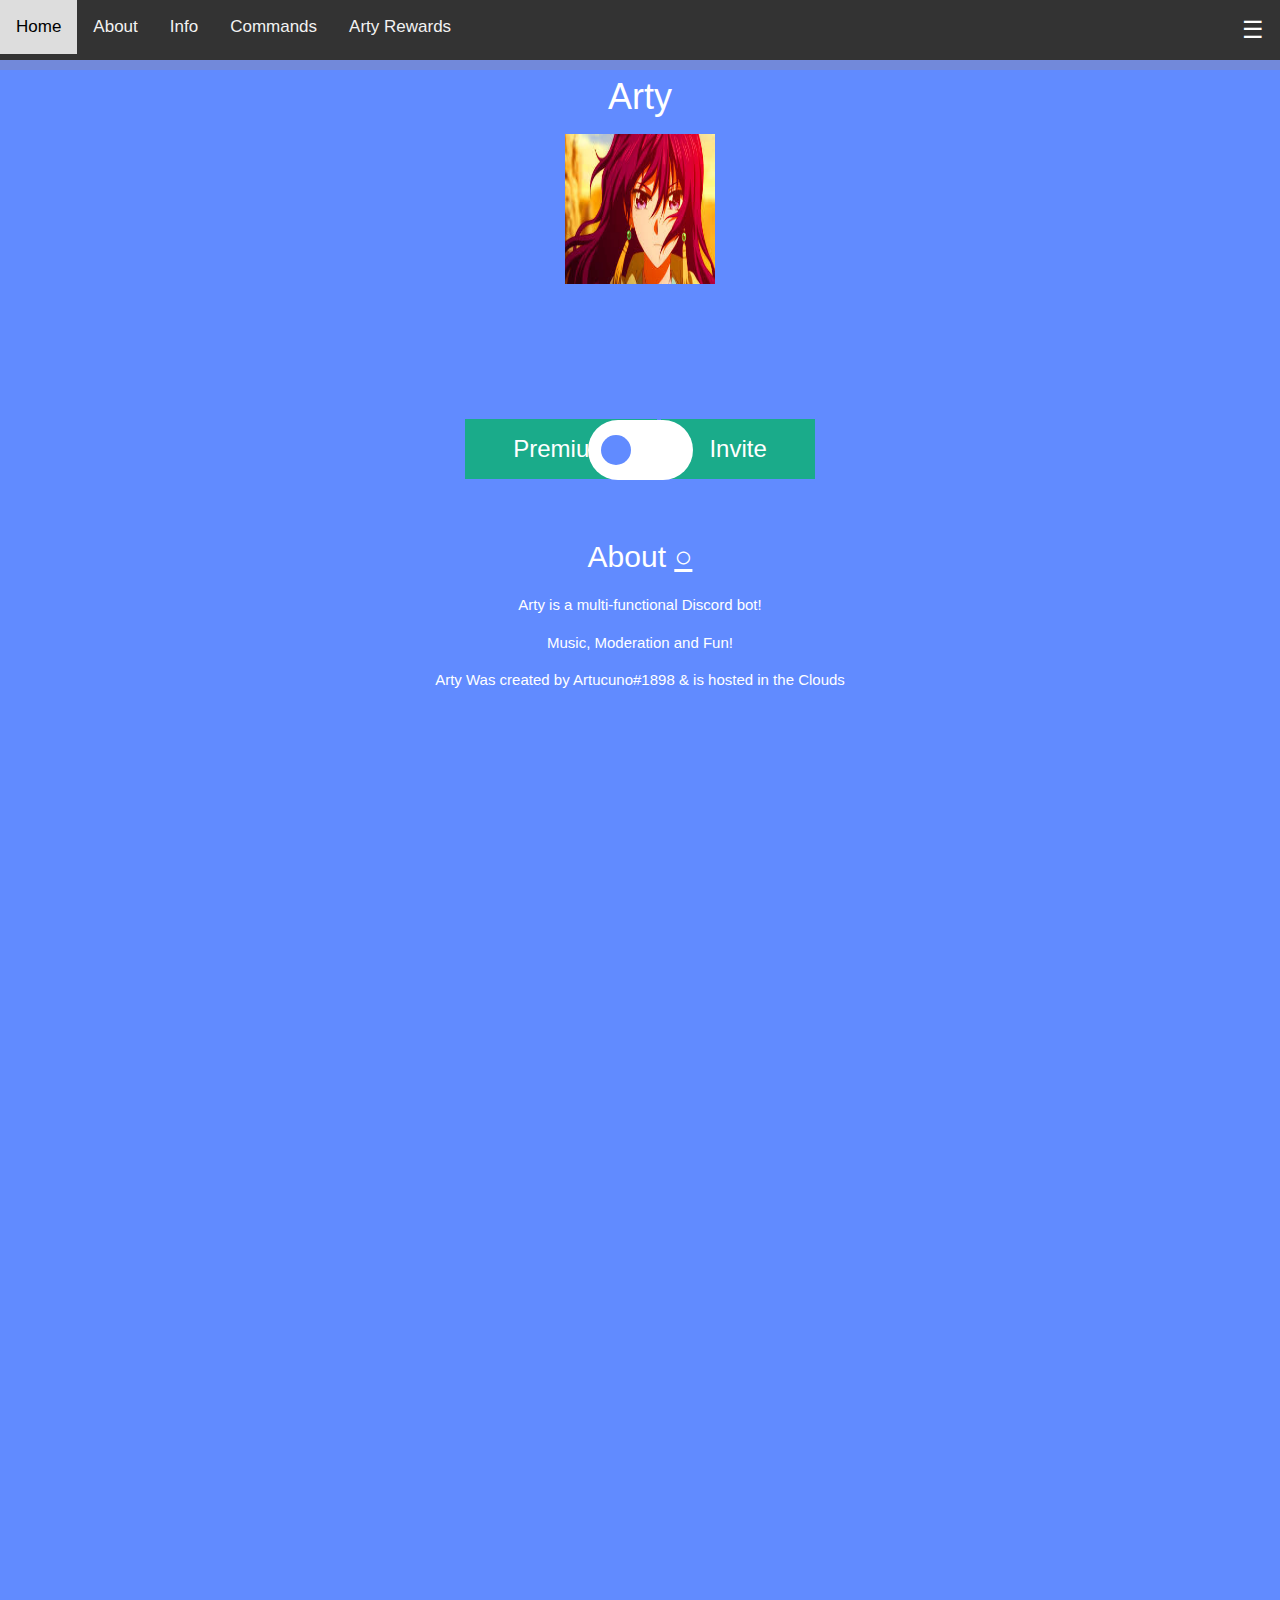
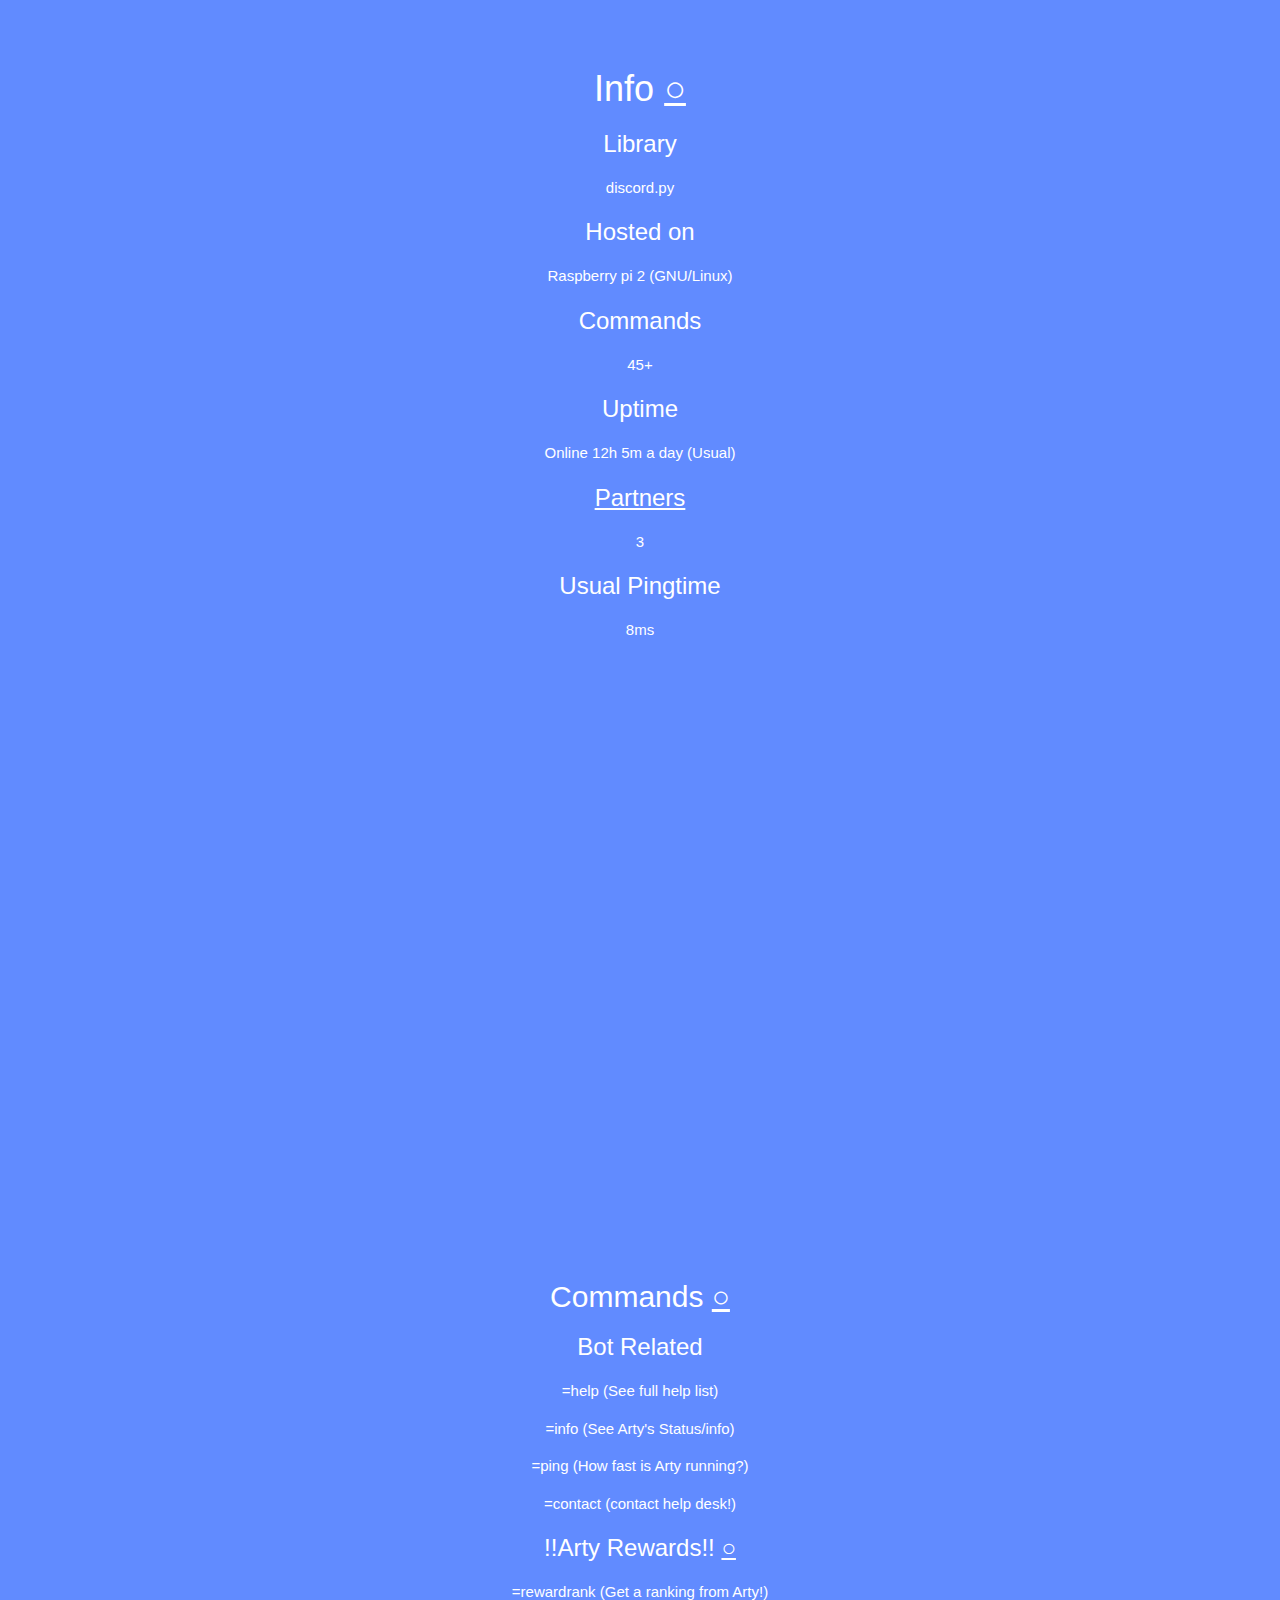
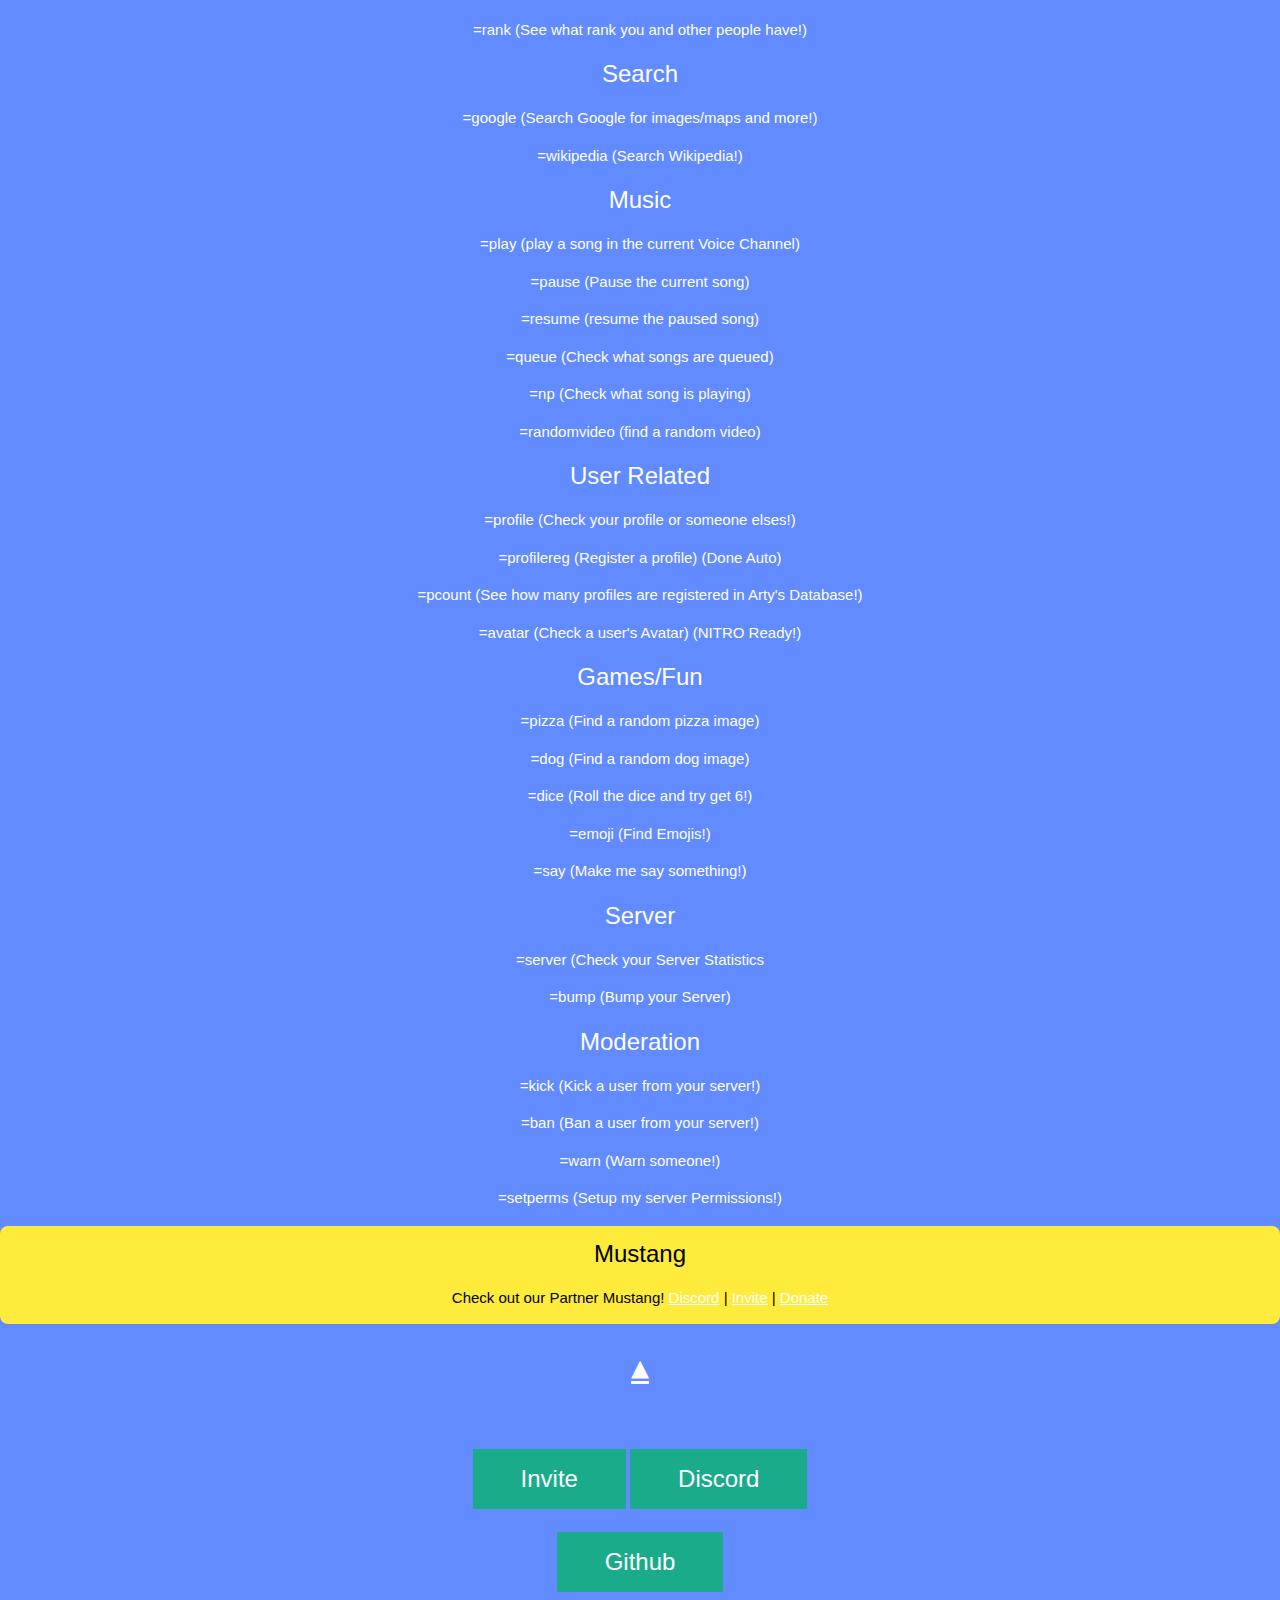
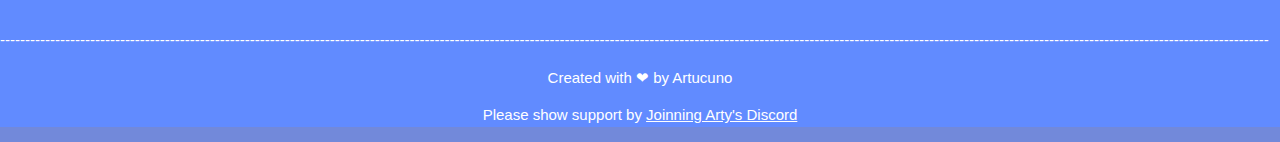
<file: index.html>
<!DOCTYPE html>
<html>
<head>
<title>Arty - The Best Discord Bot Evar!!!</title>
<meta charset="UTF-8">
<link rel="shortcut icon" href="img/icon.png">
<meta name="viewport" content="width=device-width, initial-scale=1">
<link rel="stylesheet" href="https://www.w3schools.com/w3css/4/w3.css">
<meta name="description" content="The Best Discord bot Evar!!!">
<meta name="author" content="Arty">
<meta name="viewport" content="width=device-width, initial-scale=1">
<link rel="stylesheet" href="css/style.css">
<style>
a {
	color: white;
}
button{
  background:#1AAB8A;
  color:#fff;
  border:none;
  position:relative;
  height:60px;
  font-size:1.6em;
  padding:0 2em;
  cursor:pointer;
  transition:800ms ease all;
  outline:none;
}
button:hover{
  background:#fff;
  color:#1AAB8A;
}
button:before,button:after{
  content:'';
  position:absolute;
  top:0;
  right:0;
  height:2px;
  width:0;
  background: #1AAB8A;
  transition:400ms ease all;
}
button:after{
  right:inherit;
  top:inherit;
  left:0;
  bottom:0;
}
button:hover:before,button:hover:after{
  width:100%;
  transition:800ms ease all;
}
.enjoy-css {
  -webkit-box-sizing: content-box;
  -moz-box-sizing: content-box;
  box-sizing: content-box;
  width: 250px;
  height: 70px;
  cursor: pointer;
  margin: 0 auto;
  border: 2px solid rgb(30,205,151);
  -webkit-border-radius: 40px;
  border-radius: 40px;
  font: normal 37px/70px "Advent Pro", Helvetica, sans-serif;
  color: rgb(30, 205, 151);
  text-align: center;
  -o-text-overflow: clip;
  text-overflow: clip;
  letter-spacing: 1px;
  background: rgba(0,0,0,0);
  -webkit-transition: background-color 0.3s cubic-bezier(0, 0, 0, 0), color 0.3s cubic-bezier(0, 0, 0, 0), width 0.3s cubic-bezier(0, 0, 0, 0), border-width 0.3s cubic-bezier(0, 0, 0, 0), border-color 0.3s cubic-bezier(0, 0, 0, 0);
  -moz-transition: background-color 0.3s cubic-bezier(0, 0, 0, 0), color 0.3s cubic-bezier(0, 0, 0, 0), width 0.3s cubic-bezier(0, 0, 0, 0), border-width 0.3s cubic-bezier(0, 0, 0, 0), border-color 0.3s cubic-bezier(0, 0, 0, 0);
  -o-transition: background-color 0.3s cubic-bezier(0, 0, 0, 0), color 0.3s cubic-bezier(0, 0, 0, 0), width 0.3s cubic-bezier(0, 0, 0, 0), border-width 0.3s cubic-bezier(0, 0, 0, 0), border-color 0.3s cubic-bezier(0, 0, 0, 0);
  transition: background-color 0.3s cubic-bezier(0, 0, 0, 0), color 0.3s cubic-bezier(0, 0, 0, 0), width 0.3s cubic-bezier(0, 0, 0, 0), border-width 0.3s cubic-bezier(0, 0, 0, 0), border-color 0.3s cubic-bezier(0, 0, 0, 0);
}

.enjoy-css:hover {
  color: rgba(255,255,255,1);
  background: rgb(30, 205, 151);
}

.enjoy-css:active {
  border: 2px solid rgba(33,224,163,1);
  background: rgba(33,224,163,1);
  -webkit-transition: none;
  -moz-transition: none;
  -o-transition: none;
  transition: none;
}
body {
  margin: 0;
  font-family: Arial, Helvetica, sans-serif;
}

.topnav {
  overflow: hidden;
  background-color: #333;
}

.topnav a {
  float: left;
  color: #f2f2f2;
  text-align: center;
  padding: 14px 16px;
  text-decoration: none;
  font-size: 17px;
}



.topnav a:hover {
  background-color: #ddd;
  color: black;
}

.topnav a.active {
  background-color: #4CAF50;
  color: white;
}
body {
	color: white;
}
ul {
    list-style-type: none;
    margin: 0;
    padding: 0;
    overflow: hidden;
    background-color: #333;
    position: -webkit-sticky; /* Safari */
    position: sticky;
    top: 0;
}
</style>
</head>
<script>
function w3_open() {
    document.getElementById("mySidebar").style.display = "block";
}
function w3_close() {
    document.getElementById("mySidebar").style.display = "none";
}
</script>
<div class="w3-sidebar w3-bar-block w3-border-right" style="display:none" id="mySidebar">
  <button onclick="w3_close()" class="w3-bar-item w3-large">Close &times;</button>
  <a href="partners.html" style="color: black;" class="w3-bar-item w3-button">Partners</a>
  <a href="staff.html" style="color: black;" class="w3-bar-item w3-button">Staff/Mods</a>
  <a href="https://discord.gg/JJ7vrKH" style="color: black;" class="w3-bar-item w3-button">Discord</a>
  <a href="https://goo.gl/forms/JQr7Q8Ve0LeCbd7g1" style="color: black;" class="w3-bar-item w3-button">Become a Staff Member!</a>
  
</div>
<ul>
<header>
<div class="topnav">
  <button style="float: right;" class="w3-button w3-xlarge" onclick="w3_open()">☰</button>
  <a href="#">Home</a>
  <a href="#about">About</a>
  <a href="#info">Info</a>
  <a href="#commands">Commands</a>
  <a href="#rewards">Arty Rewards</a>
</div>
</div>
</header>
</ul>
<div class="background">
<body>
	<body background="img/background.png">
	<center>
		<h1>Arty</h1>
		<a href="index.html">
		<img src="img/icon.png" width="150" height="150">
		</a>
		<br>
		<br>
		<br>
		<br>
		<br>
		<br>
		<br>
		<button onclick="window.open('premium.html')">Premium</button>
		<button onclick="window.open('https://discordapp.com/oauth2/authorize?client_id=434618135203545098&scope=bot&permissions=-1')">Invite</button>
        <br>
		<br>
		<br>
        <h2><a id="about"></a>About <a href="#about">&#9675; </a></h2>
        <p>Arty is a multi-functional Discord bot!</p>
        <p>Music, Moderation and Fun!</p>
        <p>Arty Was created by Artucuno#1898 & is hosted in the Clouds</p>
        <br>
        <br>
        <br>
        <br>
        <br>
        <br>
        <br>
        <br>
        <br>
        <br> 
                <br>
        <br>
        <br>
        <br>
        <br>
        <br>
        <br>
        <br>
        <br>
        <br>         <br>
        <br>
        <br>
        <br>
        <br>
        <br>
        <br>
        <br>
        <br>
        <br> 
        <div class="toggle-body">
          <div class="toggle-btn"></div>
        </div>
        <script  src="js/index.js"></script>
        <br>
        <br>
        <br>
        <br>
        <br>
        <br>
        <br>
        <br>
        <br>
        <br>
        <br>
        <br>
        <h1><a id="info"></a>Info <a href="#info">&#9675; </a></h1>
        <h3>Library</h3>
        <p>discord.py</p>
        <h3>Hosted on</h3>
        <p>Raspberry pi 2 (GNU/Linux)</p>
        <h3>    Commands</h3>
        <p>    45+</p>
        <h3>    Uptime</h3>
        <p>    Online 12h 5m a day (Usual)</p>
        <h3><a href="partners.html">    Partners</a></h3>
        <p>    3</p>
        <h3>    Usual Pingtime</h3>
        <p>    8ms</p>
        <br>
        <br>
        <br>
        <br>
        <br>
        <br>
        <br>
        <br>
        <br>
        <br>
        <br>
        <br>
        <br>
        <br>
        <br>
        <br>
        <br>
        <br>
        <br>
        <br>
        <br>
        <br>
        <br>
        <br>
        <br>
        <br>
        <br>
        <h2><a id="commands"></a>Commands <a href="#commands">&#9675; </a></h2>
        <h3>Bot Related</h3>
        <p>=help   (See full help list)</p>
        <p>=info   (See Arty's Status/info)</p>
        <p>=ping   (How fast is Arty running?)</p>
        <p>=contact (contact help desk!)</p>
        <h3><a id="rewards"></a>!!Arty Rewards!! <a href="#rewards">&#9675; </a></h3>
        <p>=rewardrank   (Get a ranking from Arty!)</p>
        <p>=rank   (See what rank you and other people have!)</p>
        <h3>Search</h3>
        <p>=google (Search Google for images/maps and more!)</p>
        <p>=wikipedia (Search Wikipedia!)</p>
        <h3>Music</h3>
        <p>=play  (play a song in the current Voice Channel)</p>
        <p>=pause (Pause the current song)</p>
        <p>=resume (resume the paused song)</p>
        <p>=queue (Check what songs are queued)</p>
        <p>=np    (Check what song is playing)</p>
        <p>=randomvideo (find a random video)</p>
        <h3>User Related</h3>
        <p>=profile  (Check your profile or someone elses!)</p>
        <p>=profilereg  (Register a profile) (Done Auto)</p>
        <p>=pcount  (See how many profiles are registered in Arty's Database!)</p>
        <p>=avatar (Check a user's Avatar) (NITRO Ready!)</p>
        <h3>Games/Fun</h3>
        <p>=pizza  (Find a random pizza image)</p>
        <p>=dog   (Find a random dog image)</p>
        <p>=dice  (Roll the dice and try get 6!)</p>
        <p>=emoji  (Find Emojis!)</p>
        <p>=say  (Make me say something!)</p>
        <h3>Server</h3>
        <p>=server  (Check your Server Statistics</p>
        <p>=bump  (Bump your Server)</p>
        <h3>Moderation</h3>
        <p>=kick  (Kick a user from your server!)</p>
        <p>=ban  (Ban a user from your server!)</p>
        <p>=warn  (Warn someone!)</p>
        <p>=setperms  (Setup my server Permissions!)</p>
    </center>
    <div class="w3-panel w3-yellow w3-round-large">
		<center>
            <h3>Mustang</h3>
            <p>Check out our Partner Mustang! <a href="https://discord.gg/eQYrDYh">Discord</a> | <a href="https://discordapp.com/api/oauth2/authorize?client_id=431830734148468737&permissions=8&scope=bot">Invite</a> | <a href="https://paypal.me/burningnexus">Donate</a></p>
        </center>    
    </div>
    <center><a href="#"><h1>&#9652;</h1></a></center>
    <center>
    <br>
    <br>
    <button onclick="window.open('https://discordapp.com/oauth2/authorize?client_id=434618135203545098&scope=bot&permissions=-1')">Invite</button>
    <button onclick="window.open('https://discord.gg/JJ7vrKH')">Discord</button>
    <br>
    <br>
    <button onclick="window.open('https://github.com/ArtyDiscordBot')">Github</button>
    <br>
    <br>
    </center>
</body>
<footer>
	<p>[base64]</p>
	<center>
	    <p>Created with ❤ by Artucuno</p>
	    <p>Please show support by <a href="https://discord.gg/JJ7vrKH">Joinning Arty's Discord</a></p>
	</center>
</footer>
</html>
</file>
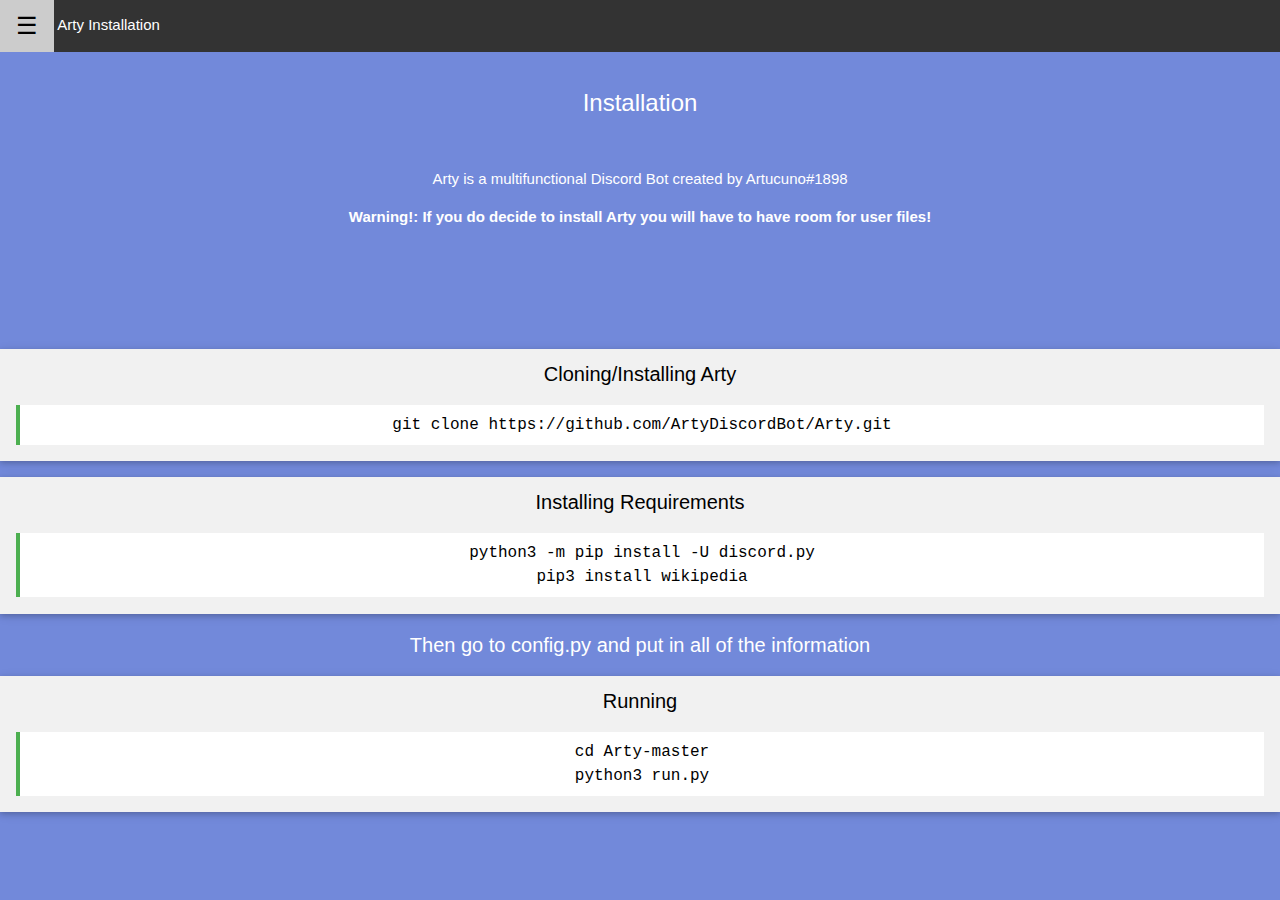
<file: installation/index.html>
<!DOCTYPE html>
<html>
<head>
<title>Arty - Installation</title>
<meta charset="UTF-8">
<link rel="shortcut icon" href="img/icon.png">
<meta name="viewport" content="width=device-width, initial-scale=1">
<link rel="stylesheet" href="https://www.w3schools.com/w3css/4/w3.css">
<meta name="description" content="The Best Discord bot Evar!!!">
<meta name="author" content="Arty">
<meta name="viewport" content="width=device-width, initial-scale=1">
<style>
a {
	color: white;
}
.enjoy-css {
  -webkit-box-sizing: content-box;
  -moz-box-sizing: content-box;
  box-sizing: content-box;
  width: 250px;
  height: 70px;
  cursor: pointer;
  margin: 0 auto;
  border: 2px solid rgb(30,205,151);
  -webkit-border-radius: 40px;
  border-radius: 40px;
  font: normal 37px/70px "Advent Pro", Helvetica, sans-serif;
  color: rgb(30, 205, 151);
  text-align: center;
  -o-text-overflow: clip;
  text-overflow: clip;
  letter-spacing: 1px;
  background: rgba(0,0,0,0);
  -webkit-transition: background-color 0.3s cubic-bezier(0, 0, 0, 0), color 0.3s cubic-bezier(0, 0, 0, 0), width 0.3s cubic-bezier(0, 0, 0, 0), border-width 0.3s cubic-bezier(0, 0, 0, 0), border-color 0.3s cubic-bezier(0, 0, 0, 0);
  -moz-transition: background-color 0.3s cubic-bezier(0, 0, 0, 0), color 0.3s cubic-bezier(0, 0, 0, 0), width 0.3s cubic-bezier(0, 0, 0, 0), border-width 0.3s cubic-bezier(0, 0, 0, 0), border-color 0.3s cubic-bezier(0, 0, 0, 0);
  -o-transition: background-color 0.3s cubic-bezier(0, 0, 0, 0), color 0.3s cubic-bezier(0, 0, 0, 0), width 0.3s cubic-bezier(0, 0, 0, 0), border-width 0.3s cubic-bezier(0, 0, 0, 0), border-color 0.3s cubic-bezier(0, 0, 0, 0);
  transition: background-color 0.3s cubic-bezier(0, 0, 0, 0), color 0.3s cubic-bezier(0, 0, 0, 0), width 0.3s cubic-bezier(0, 0, 0, 0), border-width 0.3s cubic-bezier(0, 0, 0, 0), border-color 0.3s cubic-bezier(0, 0, 0, 0);
}

.enjoy-css:hover {
  color: rgba(255,255,255,1);
  background: rgb(30, 205, 151);
}

.enjoy-css:active {
  border: 2px solid rgba(33,224,163,1);
  background: rgba(33,224,163,1);
  -webkit-transition: none;
  -moz-transition: none;
  -o-transition: none;
  transition: none;
}
body {
  margin: 0;
  font-family: Arial, Helvetica, sans-serif;
}

.topnav {
  overflow: hidden;
  background-color: #333;
}

.topnav a {
  float: left;
  color: #f2f2f2;
  text-align: center;
  padding: 14px 16px;
  text-decoration: none;
  font-size: 17px;
}



.topnav a:hover {
  background-color: #ddd;
  color: black;
}

.topnav a.active {
  background-color: #4CAF50;
  color: white;
}
body {
	color: white;
}
ul {
    list-style-type: none;
    margin: 0;
    padding: 0;
    overflow: hidden;
    background-color: #333;
    position: -webkit-sticky; /* Safari */
    position: sticky;
    top: 0;
}
</style>
</head>
<script>
function w3_open() {
    document.getElementById("mySidebar").style.display = "block";
}
function w3_close() {
    document.getElementById("mySidebar").style.display = "none";
}
</script>
<body>
<body background="img/background.png">
<div class="w3-sidebar w3-bar-block w3-border-right" style="display:none" id="mySidebar">
  <button onclick="w3_close()" class="w3-bar-item w3-large">Close &times;</button>
  <a href="https://discordapp.com/oauth2/authorize?client_id=434618135203545098&scope=bot&permissions=-1" style="color: black;" class="w3-bar-item w3-button">Invite</a>
  <a href="https://github.com/ArtyDiscordBot" style="color: black;" class="w3-bar-item w3-button">Github</a>
  <a href="https://discord.gg/JJ7vrKH" style="color: black;" class="w3-bar-item w3-button">Discord</a>
</div>
<ul>
    <button class="w3-button w3-xlarge" onclick="w3_open()">☰</button>
    <span>Arty Installation</span>
</ul>

<center>
	<br>
	<h3>Installation</h3>
	<br>
	<p>Arty is a multifunctional Discord Bot created by Artucuno#1898</p>
	<strong><p>Warning!: If you do decide to install Arty you will have to have room for user files!</p></strong>
	<br>
	<br>
	<br>
	<br>
	<div class="w3-panel w3-card w3-light-grey"> 
      <h4>Cloning/Installing Arty</h4>
      <div class="w3-code htmlHigh notranslate">
        git clone https://github.com/ArtyDiscordBot/Arty.git
      </div>
    </div>
    <div class="w3-panel w3-card w3-light-grey"> 
      <h4>Installing Requirements</h4>
      <div class="w3-code htmlHigh notranslate">
        python3 -m pip install -U discord.py<br>
        pip3 install wikipedia
      </div>
    </div>
    <h4>Then go to config.py and put in all of the information</h4>
    <div class="w3-panel w3-card w3-light-grey"> 
      <h4>Running</h4>
      <div class="w3-code htmlHigh notranslate">
        cd Arty-master<br>
        python3 run.py
      </div>
    </div>
</file>
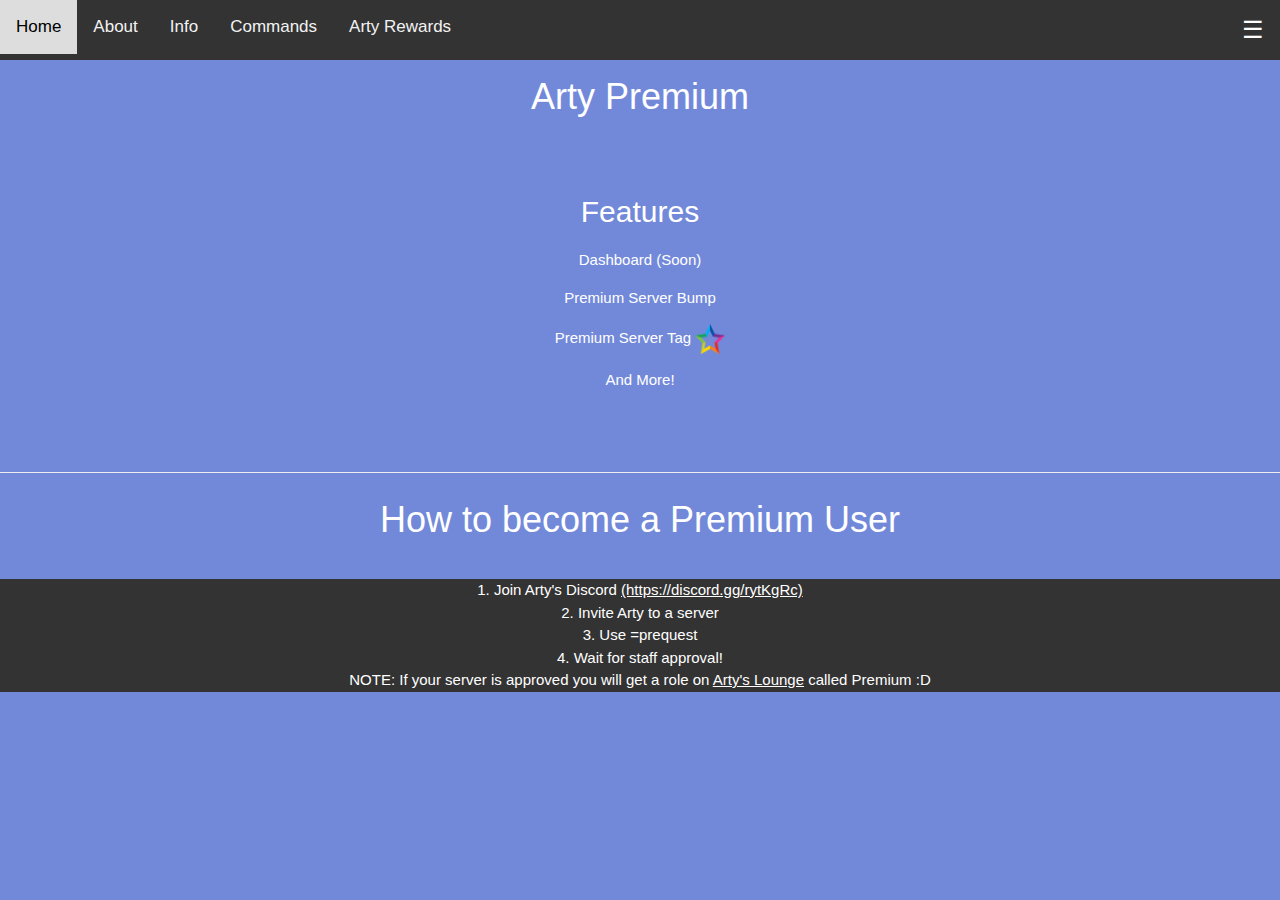
<file: premium.html>
<!DOCTYPE html>
<html>
<head>
<title>Arty - The Best Discord Bot Evar!!!</title>
<meta charset="UTF-8">
<link rel="shortcut icon" href="img/icon.png">
<meta name="viewport" content="width=device-width, initial-scale=1">
<link rel="stylesheet" href="https://www.w3schools.com/w3css/4/w3.css">
<meta name="description" content="The Best Discord bot Evar!!!">
<meta name="author" content="Arty">
<meta name="viewport" content="width=device-width, initial-scale=1">
<style>
a {
	color: white;
}
button{
  background:#1AAB8A;
  color:#fff;
  border:none;
  position:relative;
  height:60px;
  font-size:1.6em;
  padding:0 2em;
  cursor:pointer;
  transition:800ms ease all;
  outline:none;
}
button:hover{
  background:#fff;
  color:#1AAB8A;
}
button:before,button:after{
  content:'';
  position:absolute;
  top:0;
  right:0;
  height:2px;
  width:0;
  background: #1AAB8A;
  transition:400ms ease all;
}
button:after{
  right:inherit;
  top:inherit;
  left:0;
  bottom:0;
}
button:hover:before,button:hover:after{
  width:100%;
  transition:800ms ease all;
}
.enjoy-css {
  -webkit-box-sizing: content-box;
  -moz-box-sizing: content-box;
  box-sizing: content-box;
  width: 250px;
  height: 70px;
  cursor: pointer;
  margin: 0 auto;
  border: 2px solid rgb(30,205,151);
  -webkit-border-radius: 40px;
  border-radius: 40px;
  font: normal 37px/70px "Advent Pro", Helvetica, sans-serif;
  color: rgb(30, 205, 151);
  text-align: center;
  -o-text-overflow: clip;
  text-overflow: clip;
  letter-spacing: 1px;
  background: rgba(0,0,0,0);
  -webkit-transition: background-color 0.3s cubic-bezier(0, 0, 0, 0), color 0.3s cubic-bezier(0, 0, 0, 0), width 0.3s cubic-bezier(0, 0, 0, 0), border-width 0.3s cubic-bezier(0, 0, 0, 0), border-color 0.3s cubic-bezier(0, 0, 0, 0);
  -moz-transition: background-color 0.3s cubic-bezier(0, 0, 0, 0), color 0.3s cubic-bezier(0, 0, 0, 0), width 0.3s cubic-bezier(0, 0, 0, 0), border-width 0.3s cubic-bezier(0, 0, 0, 0), border-color 0.3s cubic-bezier(0, 0, 0, 0);
  -o-transition: background-color 0.3s cubic-bezier(0, 0, 0, 0), color 0.3s cubic-bezier(0, 0, 0, 0), width 0.3s cubic-bezier(0, 0, 0, 0), border-width 0.3s cubic-bezier(0, 0, 0, 0), border-color 0.3s cubic-bezier(0, 0, 0, 0);
  transition: background-color 0.3s cubic-bezier(0, 0, 0, 0), color 0.3s cubic-bezier(0, 0, 0, 0), width 0.3s cubic-bezier(0, 0, 0, 0), border-width 0.3s cubic-bezier(0, 0, 0, 0), border-color 0.3s cubic-bezier(0, 0, 0, 0);
}

.enjoy-css:hover {
  color: rgba(255,255,255,1);
  background: rgb(30, 205, 151);
}

.enjoy-css:active {
  border: 2px solid rgba(33,224,163,1);
  background: rgba(33,224,163,1);
  -webkit-transition: none;
  -moz-transition: none;
  -o-transition: none;
  transition: none;
}
body {
  margin: 0;
  font-family: Arial, Helvetica, sans-serif;
}

.topnav {
  overflow: hidden;
  background-color: #333;
}

.topnav a {
  float: left;
  color: #f2f2f2;
  text-align: center;
  padding: 14px 16px;
  text-decoration: none;
  font-size: 17px;
}



.topnav a:hover {
  background-color: #ddd;
  color: black;
}

.topnav a.active {
  background-color: #4CAF50;
  color: white;
}
body {
	color: white;
}
ul {
    list-style-type: none;
    margin: 0;
    padding: 0;
    overflow: hidden;
    background-color: #333;
    position: -webkit-sticky; /* Safari */
    position: sticky;
    top: 0;
}
</style>
</head>
<script>
function w3_open() {
    document.getElementById("mySidebar").style.display = "block";
}
function w3_close() {
    document.getElementById("mySidebar").style.display = "none";
}
</script>
<div class="w3-sidebar w3-bar-block w3-border-right" style="display:none" id="mySidebar">
  <button onclick="w3_close()" class="w3-bar-item w3-large">Close &times;</button>
  <a href="partners.html" style="color: black;" class="w3-bar-item w3-button">Partners</a>
  <a href="staff.html" style="color: black;" class="w3-bar-item w3-button">Staff/Mods</a>
  <a href="https://discord.gg/JJ7vrKH" style="color: black;" class="w3-bar-item w3-button">Discord</a>
  <a href="https://goo.gl/forms/JQr7Q8Ve0LeCbd7g1" style="color: black;" class="w3-bar-item w3-button">Become a Staff Member!</a>
  
</div>
<ul>
<header>
<div class="topnav">
  <button style="float: right;" class="w3-button w3-xlarge" onclick="w3_open()">☰</button>
  <a href="#">Home</a>
  <a href="#about">About</a>
  <a href="#info">Info</a>
  <a href="#commands">Commands</a>
  <a href="#rewards">Arty Rewards</a>
</div>
</div>
</header>
</ul>
<body>
	<body background="img/background.png">
	<center>
		<h1>Arty Premium</h1>
		<br>
		<br>
		<h2>Features</h2>
		<p>Dashboard (Soon)</p>
		<p>Premium Server Bump</p>
		<p>Premium Server Tag <img src="img/premium.png" height="30" width="30"></p>
		<p>And More!</p>
		<br>
		<br>
		<hr>
		<h1>How to become a Premium User</h1>
		<br>
		<ul>1. Join Arty's Discord <a href="https://discord.gg/rytKgRc">(https://discord.gg/rytKgRc)</a></uL>
		<ul>2. Invite Arty to a server</ul>
		<ul>3. Use =prequest</ul>
		<ul>4. Wait for staff approval!</ul>
		<ul>NOTE: If your server is approved you will get a role on <a href="https://discord.gg/rytKgRc">Arty's Lounge</a> called Premium :D</ul>
</file>
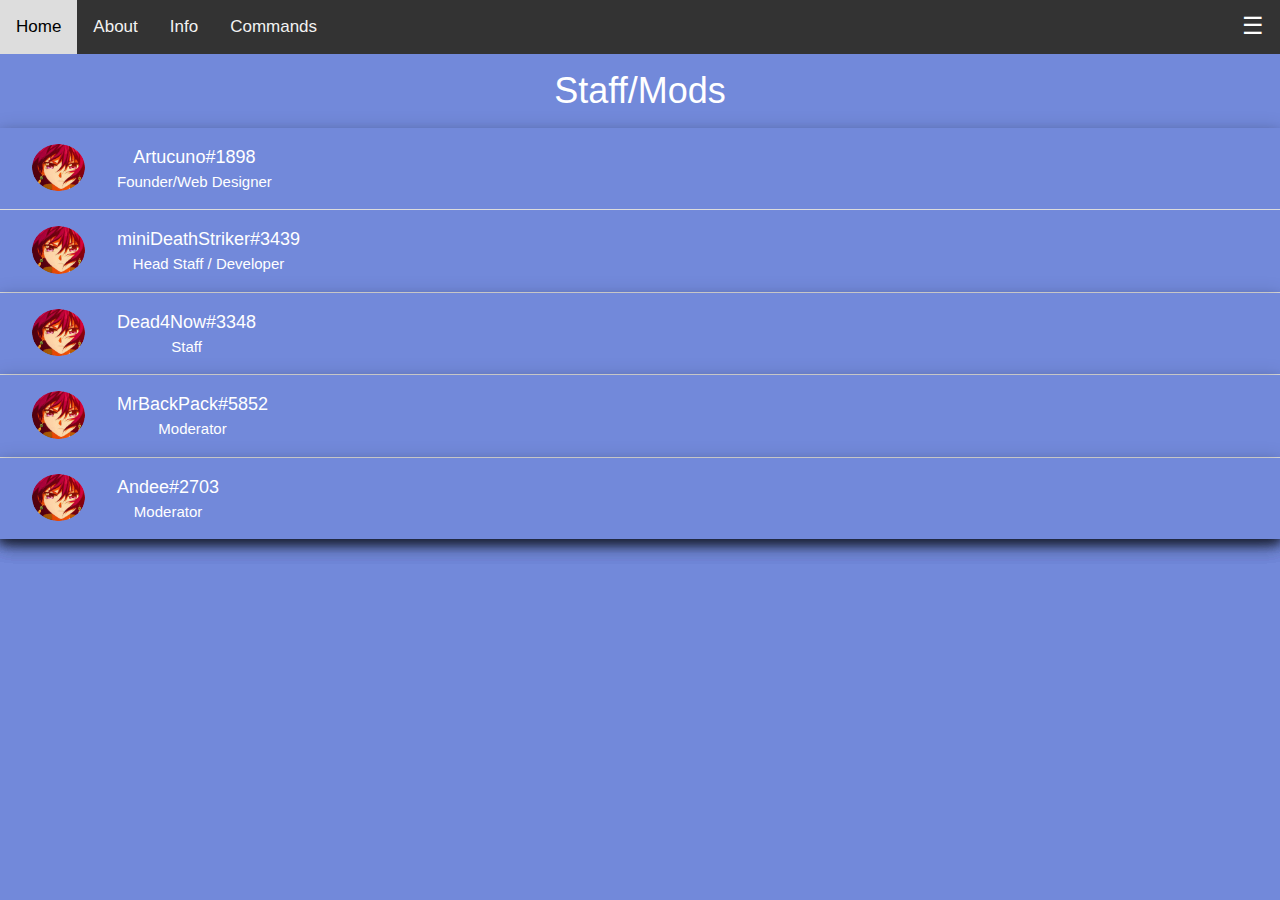
<file: staff.html>
<!DOCTYPE html>
<title>Arty - The Best Discord Bot Evar!!!</title>
<meta charset="UTF-8">
<link rel="shortcut icon" href="img/icon.png">
<meta name="viewport" content="width=device-width, initial-scale=1">
<link rel="stylesheet" href="https://www.w3schools.com/w3css/4/w3.css">
<meta name="description" content="The Best Discord bot Evar!!!">
<meta name="author" content="Arty">
<meta name="viewport" content="width=device-width, initial-scale=1">
<style>
	body {
		color: white;
	}
.topnav {
  overflow: hidden;
  background-color: #333;
}

.topnav a {
  float: left;
  color: #f2f2f2;
  text-align: center;
  padding: 14px 16px;
  text-decoration: none;
  font-size: 17px;
}



.topnav a:hover {
  background-color: #ddd;
  color: black;
}

.topnav a.active {
  background-color: #4CAF50;
  color: white;
}
</style>
<script>
function w3_open() {
    document.getElementById("mySidebar").style.display = "block";
}
function w3_close() {
    document.getElementById("mySidebar").style.display = "none";
}
</script>
<div class="w3-sidebar w3-bar-block w3-border-right" style="display:none" id="mySidebar">
  <button onclick="w3_close()" class="w3-bar-item w3-large">Close &times;</button>
  <a href="partners.html" style="color: black;" class="w3-bar-item w3-button">Partners</a>
  <a href="staff.html" style="color: black;" class="w3-bar-item w3-button">Staff/Mods</a>
  <a href="https://discord.gg/JJ7vrKH" style="color: black;" class="w3-bar-item w3-button">Discord</a>
  <a href="https://goo.gl/forms/JQr7Q8Ve0LeCbd7g1" style="color: black;" class="w3-bar-item w3-button">Become a Staff Member!</a>
  
</div>
<body>
<div class="topnav">
  <button style="float: right;" class="w3-button w3-xlarge" onclick="w3_open()">☰</button>
  <a href="index.html">Home</a>
  <a href="index.html#about">About</a>
  <a href="index.html#info">Info</a>
  <a href="index.html#commands">Commands</a>
</div>
	<body background="img/background.png">
<center>
	<h1>Staff/Mods</h1>
    <ul class="w3-ul w3-card-4">
        <li class="w3-bar">
          <img src="img/artcircle.png" class="w3-bar-item w3-circle w3-hide-small" style="width:85px">
          <div class="w3-bar-item">
            <span class="w3-large">Artucuno#1898</span><br>
            <span>Founder/Web Designer</span>
          </div>
        </li
    <ul class="w3-ul w3-card-4">
        <li class="w3-bar">
          <img src="img/artcircle.png" class="w3-bar-item w3-circle w3-hide-small" style="width:85px">
          <div class="w3-bar-item">
            <span class="w3-large">miniDeathStriker#3439</span><br>
            <span>Head Staff / Developer</span>
          </div>
        </li>
    <ul class="w3-ul w3-card-4">
        <li class="w3-bar">
          <img src="img/artcircle.png" class="w3-bar-item w3-circle w3-hide-small" style="width:85px">
          <div class="w3-bar-item">
            <span class="w3-large">Dead4Now#3348</span><br>
            <span>Staff</span>
          </div>
        </li>
    <ul class="w3-ul w3-card-4">
        <li class="w3-bar">
          <img src="img/artcircle.png" class="w3-bar-item w3-circle w3-hide-small" style="width:85px">
          <div class="w3-bar-item">
            <span class="w3-large">MrBackPack#5852</span><br>
            <span>Moderator</span>
          </div>
        </li>
    <ul class="w3-ul w3-card-4">
        <li class="w3-bar">
          <img src="img/artcircle.png" class="w3-bar-item w3-circle w3-hide-small" style="width:85px">
          <div class="w3-bar-item">
            <span class="w3-large">Andee#2703</span><br>
            <span>Moderator</span>
          </div>
        </li>
</center>
</file>
<file: css/style.css>
.background {
  background: #618BFF;
  transition: 1.5s cubic-bezier(0.68, -0.15, 0.265, 1.35);
}

.background--on {
  background: #FF8FDE;
  transition: 1.5s cubic-bezier(0.68, -0.15, 0.265, 1.35);
}

.toggle-body {
  width: 7rem;
  height: 4rem;
  position: absolute;
  top: calc(50% - 4rem / 2);
  left: calc(50% - 7rem / 2);
  background: white;
  border-radius: 2rem;
  -webkit-animation: angle-reverse 1.5s cubic-bezier(0.68, -0.15, 0.265, 1.35);
          animation: angle-reverse 1.5s cubic-bezier(0.68, -0.15, 0.265, 1.35);
}

.toggle-body--on {
  -webkit-animation: angle 1.5s cubic-bezier(0.68, -0.15, 0.265, 1.35);
          animation: angle 1.5s cubic-bezier(0.68, -0.15, 0.265, 1.35);
  -webkit-animation-direction: alternate;
          animation-direction: alternate;
}

.toggle-btn {
  width: 2rem;
  height: 2rem;
  position: absolute;
  top: calc(50% - 2rem / 2);
  left: calc(27% - 2rem / 2);
  background: white;
  border-radius: 2rem;
  background: #618BFF;
  cursor: pointer;
  -webkit-transform: translateX(0);
          transform: translateX(0);
  transition: 1.5s cubic-bezier(0.68, -0.15, 0.265, 1.35);
}

.toggle-btn--on {
  transition: 1.5s cubic-bezier(0.68, -0.15, 0.265, 1.35);
  -webkit-transform: translateX(150%);
          transform: translateX(150%);
  background: #FF8FDE;
}

@-webkit-keyframes angle {
  0% {
    -webkit-transform: rotate(0deg);
            transform: rotate(0deg);
  }
  50% {
    -webkit-transform: rotate(45deg);
            transform: rotate(45deg);
  }
  100% {
    -webkit-transform: rotate(0deg);
            transform: rotate(0deg);
  }
}

@keyframes angle {
  0% {
    -webkit-transform: rotate(0deg);
            transform: rotate(0deg);
  }
  50% {
    -webkit-transform: rotate(45deg);
            transform: rotate(45deg);
  }
  100% {
    -webkit-transform: rotate(0deg);
            transform: rotate(0deg);
  }
}
@-webkit-keyframes angle-reverse {
  0% {
    -webkit-transform: rotate(0deg);
            transform: rotate(0deg);
  }
  50% {
    -webkit-transform: rotate(-45deg);
            transform: rotate(-45deg);
  }
  100% {
    -webkit-transform: rotate(0deg);
            transform: rotate(0deg);
  }
}
@keyframes angle-reverse {
  0% {
    -webkit-transform: rotate(0deg);
            transform: rotate(0deg);
  }
  50% {
    -webkit-transform: rotate(-45deg);
            transform: rotate(-45deg);
  }
  100% {
    -webkit-transform: rotate(0deg);
            transform: rotate(0deg);
  }
}
</file>
